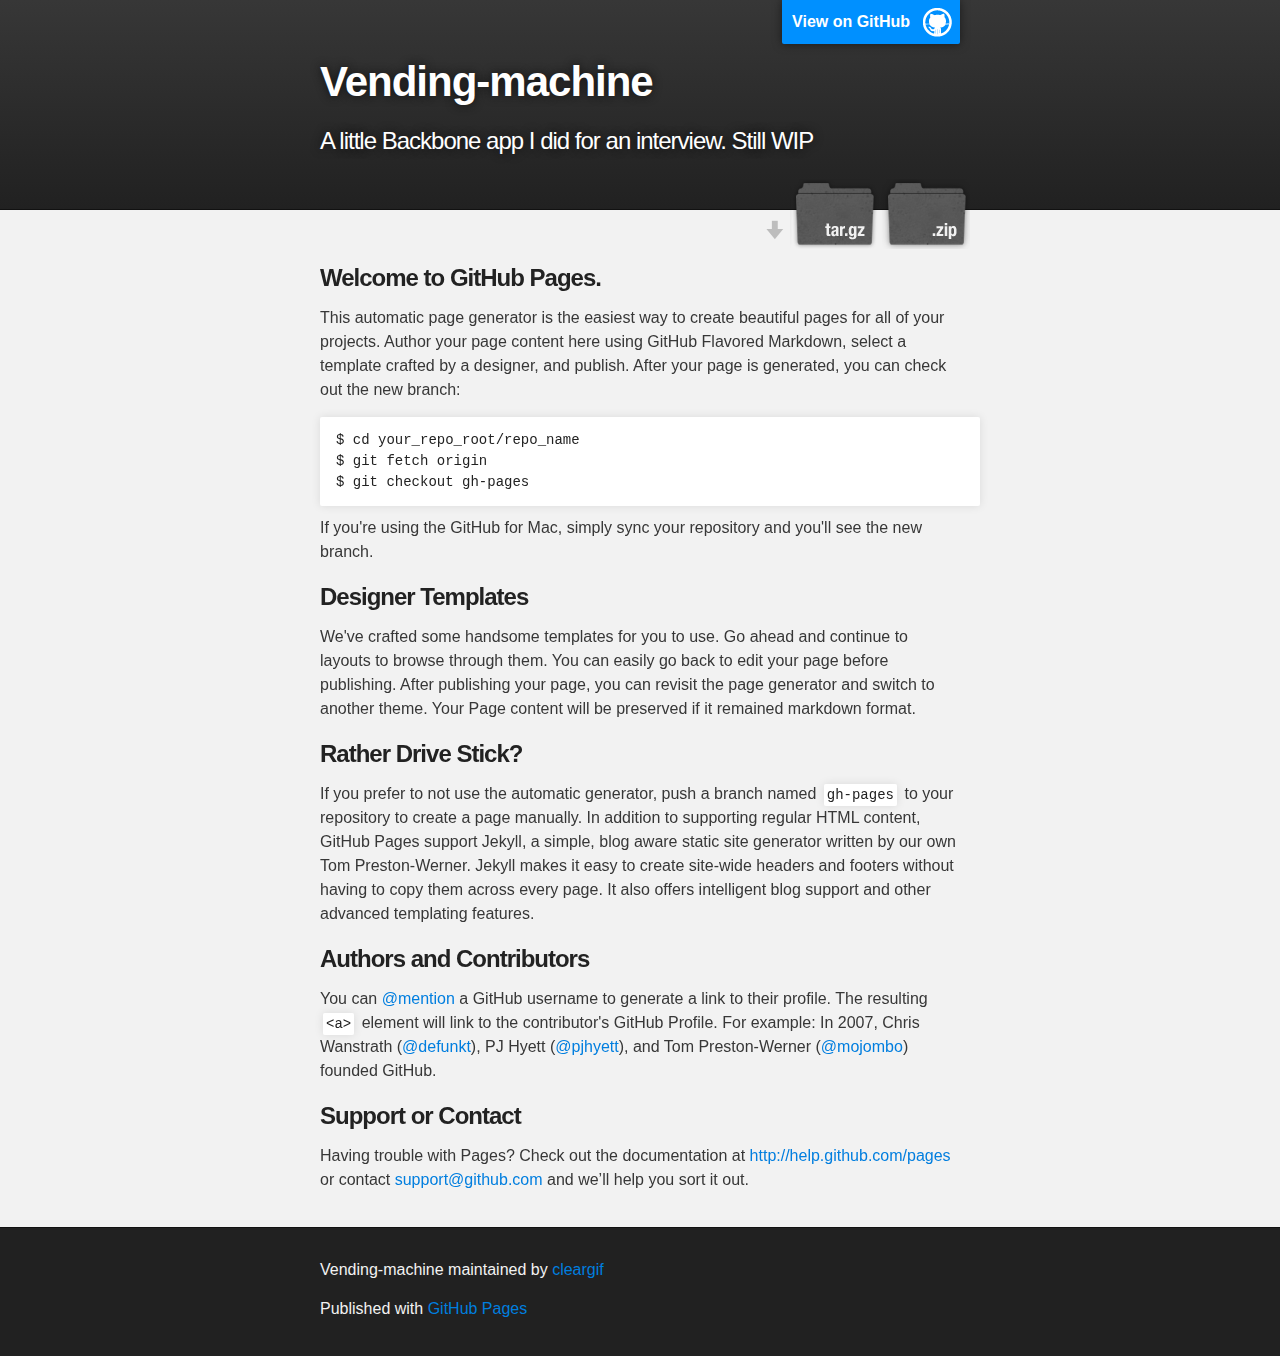
<file: index.html>
<!DOCTYPE html>
<html>

  <head>
    <meta charset='utf-8' />
    <meta http-equiv="X-UA-Compatible" content="chrome=1" />
    <meta name="description" content="Vending-machine : A little Backbone app I did for an interview. Still WIP" />

    <link rel="stylesheet" type="text/css" media="screen" href="stylesheets/stylesheet.css">

    <title>Vending-machine</title>
  </head>

  <body>

    <!-- HEADER -->
    <div id="header_wrap" class="outer">
        <header class="inner">
          <a id="forkme_banner" href="https://github.com/cleargif/vending-machine">View on GitHub</a>

          <h1 id="project_title">Vending-machine</h1>
          <h2 id="project_tagline">A little Backbone app I did for an interview. Still WIP</h2>

            <section id="downloads">
              <a class="zip_download_link" href="https://github.com/cleargif/vending-machine/zipball/master">Download this project as a .zip file</a>
              <a class="tar_download_link" href="https://github.com/cleargif/vending-machine/tarball/master">Download this project as a tar.gz file</a>
            </section>
        </header>
    </div>

    <!-- MAIN CONTENT -->
    <div id="main_content_wrap" class="outer">
      <section id="main_content" class="inner">
        <h3>
<a name="welcome-to-github-pages" class="anchor" href="#welcome-to-github-pages"><span class="octicon octicon-link"></span></a>Welcome to GitHub Pages.</h3>

<p>This automatic page generator is the easiest way to create beautiful pages for all of your projects. Author your page content here using GitHub Flavored Markdown, select a template crafted by a designer, and publish. After your page is generated, you can check out the new branch:</p>

<pre><code>$ cd your_repo_root/repo_name
$ git fetch origin
$ git checkout gh-pages
</code></pre>

<p>If you're using the GitHub for Mac, simply sync your repository and you'll see the new branch.</p>

<h3>
<a name="designer-templates" class="anchor" href="#designer-templates"><span class="octicon octicon-link"></span></a>Designer Templates</h3>

<p>We've crafted some handsome templates for you to use. Go ahead and continue to layouts to browse through them. You can easily go back to edit your page before publishing. After publishing your page, you can revisit the page generator and switch to another theme. Your Page content will be preserved if it remained markdown format.</p>

<h3>
<a name="rather-drive-stick" class="anchor" href="#rather-drive-stick"><span class="octicon octicon-link"></span></a>Rather Drive Stick?</h3>

<p>If you prefer to not use the automatic generator, push a branch named <code>gh-pages</code> to your repository to create a page manually. In addition to supporting regular HTML content, GitHub Pages support Jekyll, a simple, blog aware static site generator written by our own Tom Preston-Werner. Jekyll makes it easy to create site-wide headers and footers without having to copy them across every page. It also offers intelligent blog support and other advanced templating features.</p>

<h3>
<a name="authors-and-contributors" class="anchor" href="#authors-and-contributors"><span class="octicon octicon-link"></span></a>Authors and Contributors</h3>

<p>You can <a href="https://github.com/blog/821" class="user-mention">@mention</a> a GitHub username to generate a link to their profile. The resulting <code>&lt;a&gt;</code> element will link to the contributor's GitHub Profile. For example: In 2007, Chris Wanstrath (<a href="https://github.com/defunkt" class="user-mention">@defunkt</a>), PJ Hyett (<a href="https://github.com/pjhyett" class="user-mention">@pjhyett</a>), and Tom Preston-Werner (<a href="https://github.com/mojombo" class="user-mention">@mojombo</a>) founded GitHub.</p>

<h3>
<a name="support-or-contact" class="anchor" href="#support-or-contact"><span class="octicon octicon-link"></span></a>Support or Contact</h3>

<p>Having trouble with Pages? Check out the documentation at <a href="http://help.github.com/pages">http://help.github.com/pages</a> or contact <a href="mailto:support@github.com">support@github.com</a> and we’ll help you sort it out.</p>
      </section>
    </div>

    <!-- FOOTER  -->
    <div id="footer_wrap" class="outer">
      <footer class="inner">
        <p class="copyright">Vending-machine maintained by <a href="https://github.com/cleargif">cleargif</a></p>
        <p>Published with <a href="http://pages.github.com">GitHub Pages</a></p>
      </footer>
    </div>

    

  </body>
</html>
</file>
<file: stylesheets/stylesheet.css>
/*******************************************************************************
Slate Theme for GitHub Pages
by Jason Costello, @jsncostello
*******************************************************************************/

@import url(pygment_trac.css);

/*******************************************************************************
MeyerWeb Reset
*******************************************************************************/

html, body, div, span, applet, object, iframe,
h1, h2, h3, h4, h5, h6, p, blockquote, pre,
a, abbr, acronym, address, big, cite, code,
del, dfn, em, img, ins, kbd, q, s, samp,
small, strike, strong, sub, sup, tt, var,
b, u, i, center,
dl, dt, dd, ol, ul, li,
fieldset, form, label, legend,
table, caption, tbody, tfoot, thead, tr, th, td,
article, aside, canvas, details, embed,
figure, figcaption, footer, header, hgroup,
menu, nav, output, ruby, section, summary,
time, mark, audio, video {
  margin: 0;
  padding: 0;
  border: 0;
  font: inherit;
  vertical-align: baseline;
}

/* HTML5 display-role reset for older browsers */
article, aside, details, figcaption, figure,
footer, header, hgroup, menu, nav, section {
  display: block;
}

ol, ul {
  list-style: none;
}

blockquote, q {
}

table {
  border-collapse: collapse;
  border-spacing: 0;
}

/*******************************************************************************
Theme Styles
*******************************************************************************/

body {
  box-sizing: border-box;
  color:#373737;
  background: #212121;
  font-size: 16px;
  font-family: 'Myriad Pro', Calibri, Helvetica, Arial, sans-serif;
  line-height: 1.5;
  -webkit-font-smoothing: antialiased;
}

h1, h2, h3, h4, h5, h6 {
  margin: 10px 0;
  font-weight: 700;
  color:#222222;
  font-family: 'Lucida Grande', 'Calibri', Helvetica, Arial, sans-serif;
  letter-spacing: -1px;
}

h1 {
  font-size: 36px;
  font-weight: 700;
}

h2 {
  padding-bottom: 10px;
  font-size: 32px;
  background: url('../images/bg_hr.png') repeat-x bottom;
}

h3 {
  font-size: 24px;
}

h4 {
  font-size: 21px;
}

h5 {
  font-size: 18px;
}

h6 {
  font-size: 16px;
}

p {
  margin: 10px 0 15px 0;
}

footer p {
  color: #f2f2f2;
}

a {
  text-decoration: none;
  color: #007edf;
  text-shadow: none;

  transition: color 0.5s ease;
  transition: text-shadow 0.5s ease;
  -webkit-transition: color 0.5s ease;
  -webkit-transition: text-shadow 0.5s ease;
  -moz-transition: color 0.5s ease;
  -moz-transition: text-shadow 0.5s ease;
  -o-transition: color 0.5s ease;
  -o-transition: text-shadow 0.5s ease;
  -ms-transition: color 0.5s ease;
  -ms-transition: text-shadow 0.5s ease;
}

#main_content a:hover {
  color: #0069ba;
  text-shadow: #0090ff 0px 0px 2px;
}

footer a:hover {
  color: #43adff;
  text-shadow: #0090ff 0px 0px 2px;
}

em {
  font-style: italic;
}

strong {
  font-weight: bold;
}

img {
  position: relative;
  margin: 0 auto;
  max-width: 739px;
  padding: 5px;
  margin: 10px 0 10px 0;
  border: 1px solid #ebebeb;

  box-shadow: 0 0 5px #ebebeb;
  -webkit-box-shadow: 0 0 5px #ebebeb;
  -moz-box-shadow: 0 0 5px #ebebeb;
  -o-box-shadow: 0 0 5px #ebebeb;
  -ms-box-shadow: 0 0 5px #ebebeb;
}

pre, code {
  width: 100%;
  color: #222;
  background-color: #fff;

  font-family: Monaco, "Bitstream Vera Sans Mono", "Lucida Console", Terminal, monospace;
  font-size: 14px;

  border-radius: 2px;
  -moz-border-radius: 2px;
  -webkit-border-radius: 2px;



}

pre {
  width: 100%;
  padding: 10px;
  box-shadow: 0 0 10px rgba(0,0,0,.1);
  overflow: auto;
}

code {
  padding: 3px;
  margin: 0 3px;
  box-shadow: 0 0 10px rgba(0,0,0,.1);
}

pre code {
  display: block;
  box-shadow: none;
}

blockquote {
  color: #666;
  margin-bottom: 20px;
  padding: 0 0 0 20px;
  border-left: 3px solid #bbb;
}

ul, ol, dl {
  margin-bottom: 15px
}

ul li {
  list-style: inside;
  padding-left: 20px;
}

ol li {
  list-style: decimal inside;
  padding-left: 20px;
}

dl dt {
  font-weight: bold;
}

dl dd {
  padding-left: 20px;
  font-style: italic;
}

dl p {
  padding-left: 20px;
  font-style: italic;
}

hr {
  height: 1px;
  margin-bottom: 5px;
  border: none;
  background: url('../images/bg_hr.png') repeat-x center;
}

table {
  border: 1px solid #373737;
  margin-bottom: 20px;
  text-align: left;
 }

th {
  font-family: 'Lucida Grande', 'Helvetica Neue', Helvetica, Arial, sans-serif;
  padding: 10px;
  background: #373737;
  color: #fff;
 }

td {
  padding: 10px;
  border: 1px solid #373737;
 }

form {
  background: #f2f2f2;
  padding: 20px;
}

img {
  width: 100%;
  max-width: 100%;
}

/*******************************************************************************
Full-Width Styles
*******************************************************************************/

.outer {
  width: 100%;
}

.inner {
  position: relative;
  max-width: 640px;
  padding: 20px 10px;
  margin: 0 auto;
}

#forkme_banner {
  display: block;
  position: absolute;
  top:0;
  right: 10px;
  z-index: 10;
  padding: 10px 50px 10px 10px;
  color: #fff;
  background: url('../images/blacktocat.png') #0090ff no-repeat 95% 50%;
  font-weight: 700;
  box-shadow: 0 0 10px rgba(0,0,0,.5);
  border-bottom-left-radius: 2px;
  border-bottom-right-radius: 2px;
}

#header_wrap {
  background: #212121;
  background: -moz-linear-gradient(top, #373737, #212121);
  background: -webkit-linear-gradient(top, #373737, #212121);
  background: -ms-linear-gradient(top, #373737, #212121);
  background: -o-linear-gradient(top, #373737, #212121);
  background: linear-gradient(top, #373737, #212121);
}

#header_wrap .inner {
  padding: 50px 10px 30px 10px;
}

#project_title {
  margin: 0;
  color: #fff;
  font-size: 42px;
  font-weight: 700;
  text-shadow: #111 0px 0px 10px;
}

#project_tagline {
  color: #fff;
  font-size: 24px;
  font-weight: 300;
  background: none;
  text-shadow: #111 0px 0px 10px;
}

#downloads {
  position: absolute;
  width: 210px;
  z-index: 10;
  bottom: -40px;
  right: 0;
  height: 70px;
  background: url('../images/icon_download.png') no-repeat 0% 90%;
}

.zip_download_link {
  display: block;
  float: right;
  width: 90px;
  height:70px;
  text-indent: -5000px;
  overflow: hidden;
  background: url(../images/sprite_download.png) no-repeat bottom left;
}

.tar_download_link {
  display: block;
  float: right;
  width: 90px;
  height:70px;
  text-indent: -5000px;
  overflow: hidden;
  background: url(../images/sprite_download.png) no-repeat bottom right;
  margin-left: 10px;
}

.zip_download_link:hover {
  background: url(../images/sprite_download.png) no-repeat top left;
}

.tar_download_link:hover {
  background: url(../images/sprite_download.png) no-repeat top right;
}

#main_content_wrap {
  background: #f2f2f2;
  border-top: 1px solid #111;
  border-bottom: 1px solid #111;
}

#main_content {
  padding-top: 40px;
}

#footer_wrap {
  background: #212121;
}



/*******************************************************************************
Small Device Styles
*******************************************************************************/

@media screen and (max-width: 480px) {
  body {
    font-size:14px;
  }

  #downloads {
    display: none;
  }

  .inner {
    min-width: 320px;
    max-width: 480px;
  }

  #project_title {
  font-size: 32px;
  }

  h1 {
    font-size: 28px;
  }

  h2 {
    font-size: 24px;
  }

  h3 {
    font-size: 21px;
  }

  h4 {
    font-size: 18px;
  }

  h5 {
    font-size: 14px;
  }

  h6 {
    font-size: 12px;
  }

  code, pre {
    min-width: 320px;
    max-width: 480px;
    font-size: 11px;
  }

}
</file>
